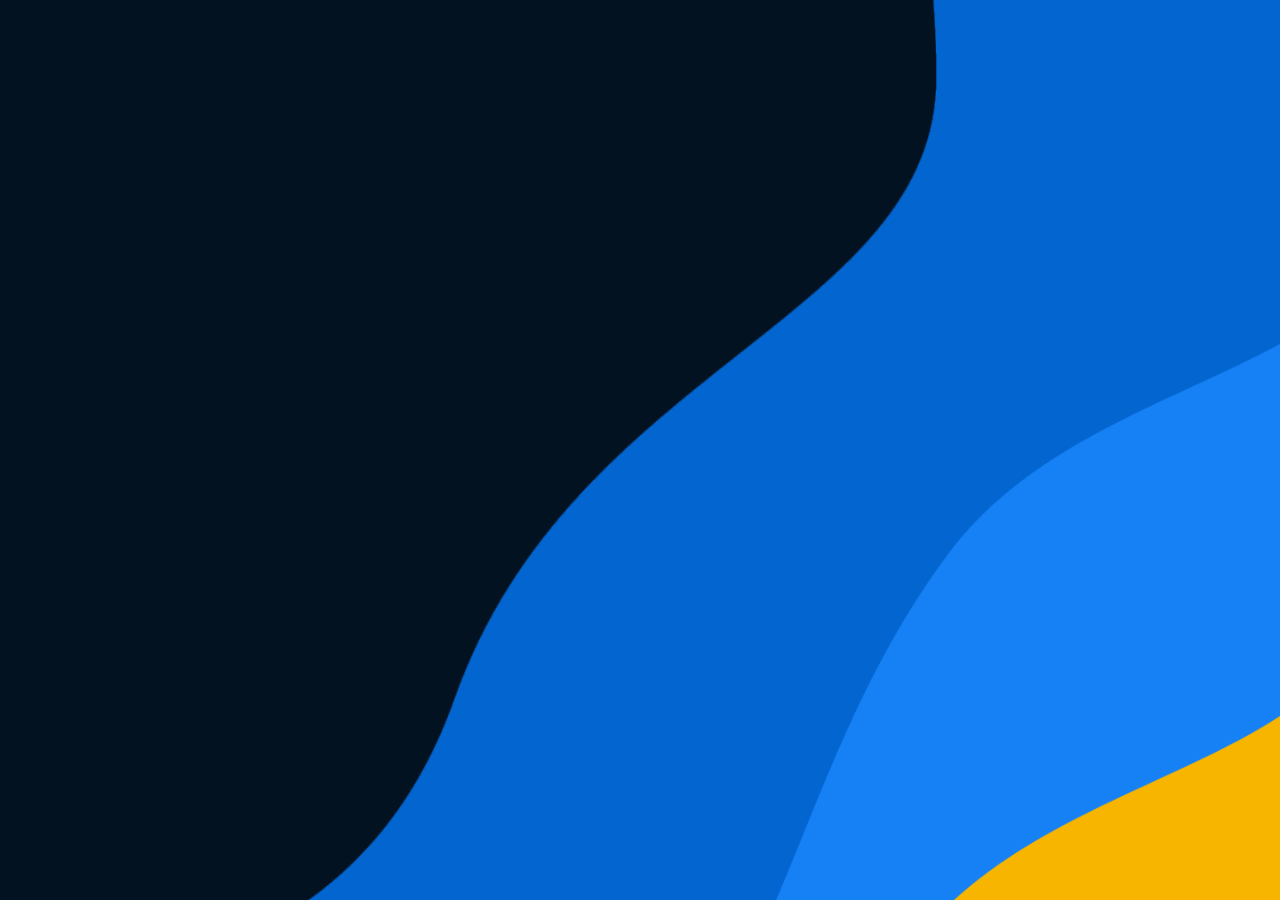
<file: Assets/Oldquestions.html>
<!DOCTYPE html>
<html lang="en">
<head>
    <meta charset="UTF-8">
    <meta name="viewport" content="width=device-width, initial-scale=1.0">
    <link rel="stylesheet" href="style.css">
    <link
      href="https://fonts.googleapis.com/css2?family=Poppins:wght@600&display=swap"
      rel="stylesheet"
    />
    <title>Old Questions</title>
    <link
      rel="shortcut icon"
      type="image/png"
      href="ASSETS/good-notes-favicon-color.png"
    />
</head>
<body>
    <div class="hero">
        <img src="background.png" class="background" />
        </div>
        
</body>
</html>
</file>
<file: Assets/style.css>
* {
    margin: 0;
    padding: 0;
    box-sizing: border-box;
    font-family: "Poppins", sans-serif;
  }
  
  .hero {
    width: 100%;
    height: 100vh;
    position: relative;
    display: flex;
    align-items: center;
    justify-content: center;
  }
  
  .background {
    width: 100%;
    height: 100vh;
    /* height: auto; */
    background-position: center;
    background-size: cover;
    background-repeat: space;
  }
</file>
